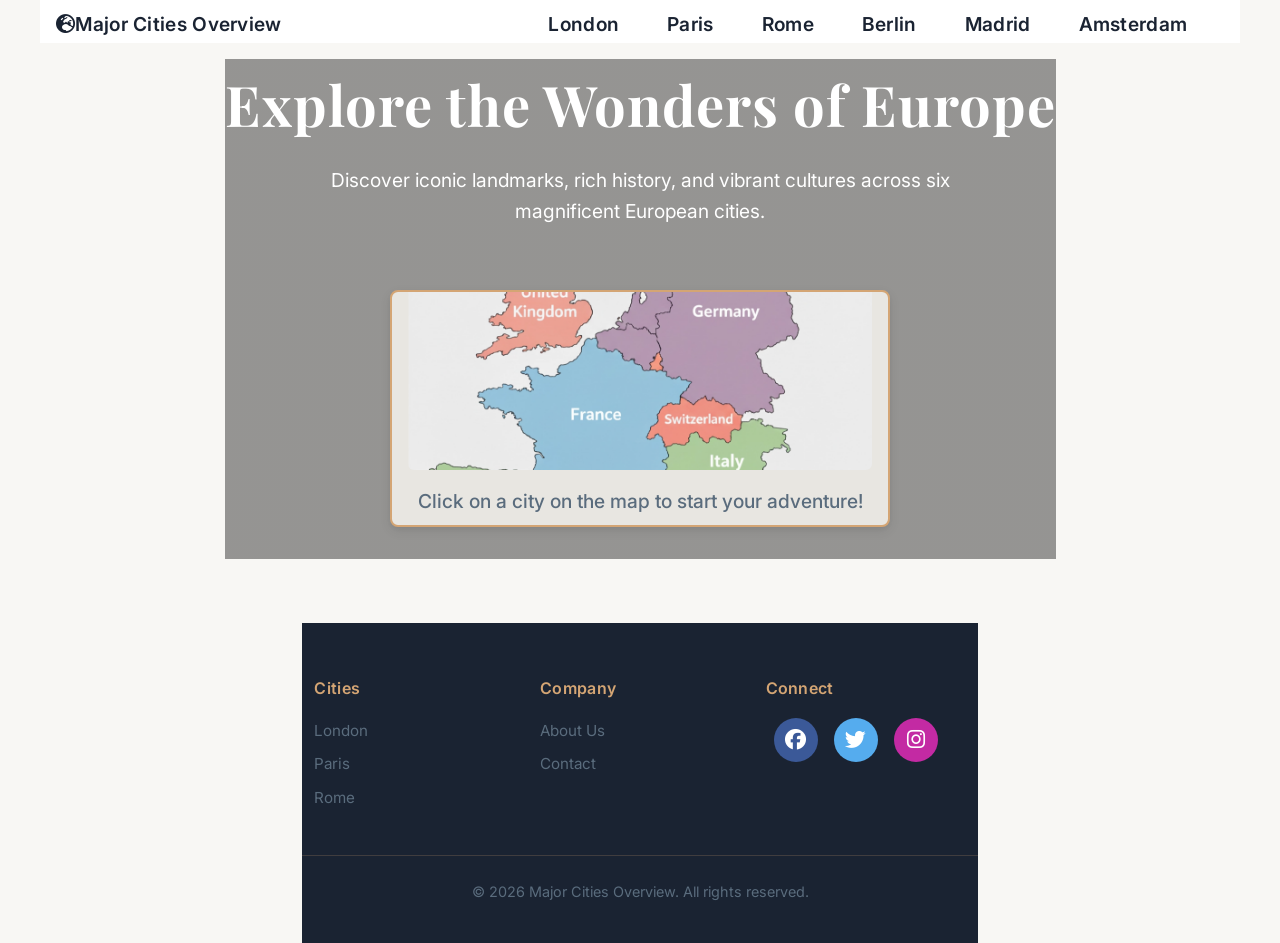
<file: index_improved.html>
<!doctype html>
<html lang="en">
  <head>
    <meta charset="UTF-8" />
    <meta name="viewport" content="width=device-width, initial-scale=1.0" />
    <title>Major Cities Overview - Europe</title>
    <link
      rel="stylesheet"
      href="https://cdnjs.cloudflare.com/ajax/libs/font-awesome/6.5.1/css/all.min.css"
      integrity="sha512-DTOQO9RWCH3ppGqcWaEA1BIZOC6xxalwEsw9c2QQeAIftl+Vegovlnee1c9QX4TctnWMn13TZye+giMm8e2LwA=="
      crossorigin="anonymous"
      referrerpolicy="no-referrer"
    />
    <link rel="preconnect" href="https://fonts.googleapis.com" />
    <link rel="preconnect" href="https://fonts.gstatic.com" crossorigin />
    <link
      href="https://fonts.googleapis.com/css2?family=Inter:wght@300;400;500;600;700&family=Playfair+Display:wght@600;700&display=swap"
      rel="stylesheet"
    />
    <style>
      *,*::before,*::after{
        margin: 0;
        padding: 0;
        box-sizing: border-box;
      }
      :root{
        --white: #ffffff;
        --cream: #f8f7f4;
        --dark-navy: #1a2332;
        --slate-blue: #3d5a80;
        --accent-gold: #d4a574;
        --light-gray: #e8e6e1;
        --text-dark: #2c3e50;
        --text-light: #5a6c7d;
        --box-shadow: 0 4px 12px rgba(0, 0, 0, 0.08), 0 2px 4px rgba(0, 0, 0, 0.04);
        --box-shadow-hover: 0 8px 24px rgba(0, 0, 0, 0.12);
      }
      body{
        font-family: "Inter", -apple-system, BlinkMacSystemFont, "Segoe UI", sans-serif;
        line-height: 1.6;
        font-size: 16px;
        background: var(--cream);
        color: var(--text-dark);
        margin: 0 auto;
        display: flex;
        flex-direction: column;
        justify-content: center;
        align-items: center;
        position: relative;
        width: 100vw;
        max-width: 1200px;
        overflow-x: hidden;
      }
      a{
        text-decoration: none;
        transition: color 0.3s ease;
      }
      ul{
        list-style: none;
      }
      #navbar{
        z-index: 1;
        display: flex;
        flex-direction: row;
        justify-content: space-between;
        align-items: center;
        width: 100%;
        height: 2.3rem;
        position: sticky;
        top: 0;
        left: 0;
        padding: 1.5rem 1.8rem 1.2rem 1rem;
        background-color: var(--white);
        box-shadow: none;
        transition: box-shadow 0.3s ease;
        a{
          font-size: 1.2rem;
          text-transform: capitalize;
          color: var(--dark-navy);
          font-weight: 600;
          letter-spacing: 0.3px;
        }
      }
      #navbar i:hover, #navbar a:hover{
        color: var(--accent-gold);
      }
      .home-button{
        width: 35%;
        display: flex;
        flex-direction: row;
        justify-content: flex-start;
        align-items: center;
      }
      .home-button{
          a+a{display: block;}
          i{font-size: 1.2rem;}
        }
      .main-nav-links{
        display: none;
        width: 60%;
        ul{
          display: flex;
          flex-direction: row;
          justify-content: flex-end;
          align-items: center;
        }
        li{
          margin: 0 1.5rem;
        }
        a {
          font-size: 0.95rem;
          font-weight: 500;
          color: var(--text-light);
          position: relative;
        }
        a::after {
          content: "";
          position: absolute;
          bottom: -4px;
          left: 0;
          width: 0;
          height: 2px;
          background-color: var(--accent-gold);
          transition: width 0.3s ease;
        }
        a:hover::after {
          width: 100%;
        }
      }
      /* burger-menu */
      .mobile-menu {
        display: flex;
        flex-direction: column;
        .mobile-menu-toggle {
          i{
          font-size: 2rem;
          color: var(--dark-navy);
          font-weight: 600;
          cursor: pointer;
          }
        }
        .mobile-nav-links{
          text-align: center;
          position: absolute;
          top: 2.7rem;
          right: 1rem;
          background: var(--white);
          z-index: 1;
          width: 10rem;
          border: 1px solid var(--light-gray);
          box-shadow: var(--box-shadow);
          transition: transform 0.3s ease;
          transform: translateX(100%);
          li{
            display: flex;
            align-items: center;
            justify-content: center;
            border: 1px solid var(--light-gray);
            border-top: none;
            height: 2rem;
            a {
              color: var(--text-light);
              font-weight: 500;
            }
          }
        }
      }
      #navbar .mobile-nav-links.active {
        transform: translateX(0);
      }
      /* ==== end of burger-menu =====*/
      /* change home button and hide mobile-menu dynamically*/
      @media screen and (min-width:768px) {
        .home-button{
          a+a{display: block;}
          i{font-size: 1.2rem;}
        }
        .mobile-menu{display:none}
        .main-nav-links{
          display: block;
        }
      }
      /* header border and text change when scrolling down */
      .scrolled {
          border-bottom: 1px solid var(--light-gray);
          box-shadow: var(--box-shadow);
      }
      html {
          scroll-behavior: smooth;
      }
      /*===== end of header css ========*/
      main{
        position: relative;
        padding-top: 1rem;
        margin: 0 auto;
      }
      .hero-section {
        position: relative;
        width: 100%;
        height: 500px;
        background-image: linear-gradient(rgba(0, 0, 0, 0.4), rgba(0, 0, 0, 0.4)), url('https://images.unsplash.com/photo-1500835529871-a03530e86ab4?q=80&w=2070&auto=format&fit=crop&ixlib=rb-4.0.3&ixid=M3wxMjA3fDB8MHxwaG90by1wYWdlfHx8fGVufDB8fHx8fA%3D%3D');
        background-size: cover;
        background-position: center;
        display: flex;
        flex-direction: column;
        justify-content: center;
        align-items: center;
        color: var(--white);
        text-align: center;
        margin-bottom: 2rem;
      }
      .hero-section h1 {
        font-family: "Playfair Display", serif;
        font-size: 3.5rem;
        font-weight: 700;
        margin-bottom: 1rem;
        letter-spacing: 1px;
      }
      .hero-section p {
        font-size: 1.2rem;
        font-weight: 400;
        max-width: 700px;
        margin-bottom: 2rem;
      }
      .map-container {
        width: 500px;
        height: 500px;
        background-color: var(--light-gray);
        border: 2px solid var(--accent-gold);
        border-radius: 8px;
        box-shadow: var(--box-shadow);
        display: flex;
        justify-content: center;
        align-items: center;
        font-size: 1.2rem;
        color: var(--text-dark);
        margin: 2rem auto;
        flex-direction: column;
        padding: 1rem;
        overflow: hidden;
        transition: box-shadow 0.3s ease, transform 0.3s ease;
      }
      .map-container:hover {
        box-shadow: var(--box-shadow-hover);
        transform: translateY(-5px);
      }
      .map-container img {
        width: 100%;
        height: 100%;
        object-fit: cover;
        border-radius: 6px;
        transition: transform 0.3s ease;
      }
      .map-container:hover img {
        transform: scale(1.02);
      }
      .map-container p {
        margin-top: 1rem;
        font-weight: 500;
        color: var(--text-light);
      }
      footer {
        background-color: var(--dark-navy);
        color: var(--text-light);
        padding: 2.5rem 0;
        margin-top: 2rem;
      }
      .footer-container {
        display: flex;
        justify-content: space-around;
        flex-wrap: wrap;
        max-width: 1200px;
        margin: 0 auto;
      }
      .footer-section {
        flex: 1;
        min-width: 200px;
        margin: 0.8rem;
        h3 {
          color: var(--accent-gold);
          font-size: 1rem;
          font-weight: 600;
          margin-bottom: 1rem;
          letter-spacing: 0.3px;
        }
        ul {
          list-style: none;
        }
        li {
          margin-bottom: 0.5rem;
        }
      }
      .footer-section a {
        color: var(--text-light);
        text-decoration: none;
        font-size: 0.95rem;
        transition: color 0.3s ease;
      }
      .footer-section a:hover {
        color: var(--accent-gold);
      }
      .footer-bottom {
        text-align: center;
        border-top: 1px solid rgba(212, 165, 116, 0.2);
        margin-top: 1.5rem;
        padding-top: 1.5rem;
        color: var(--text-light);
        font-size: 0.9rem;
      }
      .social-icons .fa-brands {
          padding: 10px;
          font-size: 1.3rem;
          width: 44px;
          height: 44px;
          text-align: center;
          text-decoration: none;
          margin: 0 8px;
          border-radius: 50%;
          display: flex;
          align-items: center;
          justify-content: center;
          transition: all 0.3s ease;
      }
      .social-icons .fa-brands:hover {
          transform: translateY(-3px);
          box-shadow: 0 4px 12px rgba(0, 0, 0, 0.2);
      }
      .fa-facebook {
          background: #3B5998;
          color: white;
      }
      .fa-twitter {
          background: #55ACEE;
          color: white;
      }
      .fa-instagram {
          background: #c32aa3;
          color: white;
      }
      .social-icons {
          display: flex;
          justify-content: flex-start;
          align-items: center;
      }
    </style>
  </head>
  <body>
    <header class="header" id="navbar">
      <div class="home-button">
        <a href="/index.html"> <i class="fa-solid fa-earth-europe"></i></a>
        <a href="/index.html">major cities overview</a>
      </div>
      <nav class="main-nav-links">
        <ul>
          <li><a href="#">London</a></li>
          <li><a href="#">Paris</a></li>
          <li><a href="#">Rome</a></li>
          <li><a href="#">Berlin</a></li>
          <li><a href="#">Madrid</a></li>
          <li><a href="#">Amsterdam</a></li>
        </ul>
      </nav>
      <nav class="mobile-menu">
        <div class="mobile-menu-toggle">
          <i class="fa-solid fa-bars"></i>
        </div>
        <div class="mobile-nav-links">
          <ul>
            <li><a href="#">London</a></li>
            <li><a href="#">Paris</a></li>
            <li><a href="#">Rome</a></li>
            <li><a href="#">Berlin</a></li>
            <li><a href="#">Madrid</a></li>
            <li><a href="#">Amsterdam</a></li>
          </ul>
        </div>
      </nav>
    </header>

    <main>
      <section class="hero-section">
        <h1>Explore the Wonders of Europe</h1>
        <p>Discover iconic landmarks, rich history, and vibrant cultures across six magnificent European cities.</p>
        <div class="map-container">
          <img src="western_europe_map.png" alt="Western Europe Map" />
          <p>Click on a city on the map to start your adventure!</p>
        </div>
      </section>
    </main>

    <footer>
      <div class="footer-container">
        <div class="footer-section">
          <h3>Cities</h3>
          <ul>
            <li><a href="#">London</a></li>
            <li><a href="#">Paris</a></li>
            <li><a href="#">Rome</a></li>
          </ul>
        </div>
        <div class="footer-section">
          <h3>Company</h3>
          <ul>
            <li><a href="#">About Us</a></li>
            <li><a href="#">Contact</a></li>
          </ul>
        </div>
        <div class="footer-section">
          <h3>Connect</h3>
          <div class="social-icons">
            <a href="#"><i class="fa-brands fa-facebook"></i></a>
            <a href="#"><i class="fa-brands fa-twitter"></i></a>
            <a href="#"><i class="fa-brands fa-instagram"></i></a>
          </div>
        </div>
      </div>
      <div class="footer-bottom">
        <p>&copy; 2026 Major Cities Overview. All rights reserved.</p>
      </div>
    </footer>

    <script>
      document.addEventListener('DOMContentLoaded', () => {
        const navbar = document.getElementById('navbar');
        const mobileMenuToggle = document.querySelector('.mobile-menu-toggle');
        const mobileNavLinks = document.querySelector('.mobile-nav-links');

        window.addEventListener('scroll', () => {
          if (window.scrollY > 50) {
            navbar.classList.add('scrolled');
          } else {
            navbar.classList.remove('scrolled');
          }
        });

        mobileMenuToggle.addEventListener('click', () => {
          mobileNavLinks.classList.toggle('active');
        });
      });
    </script>
  </body>
</html>
</file>
